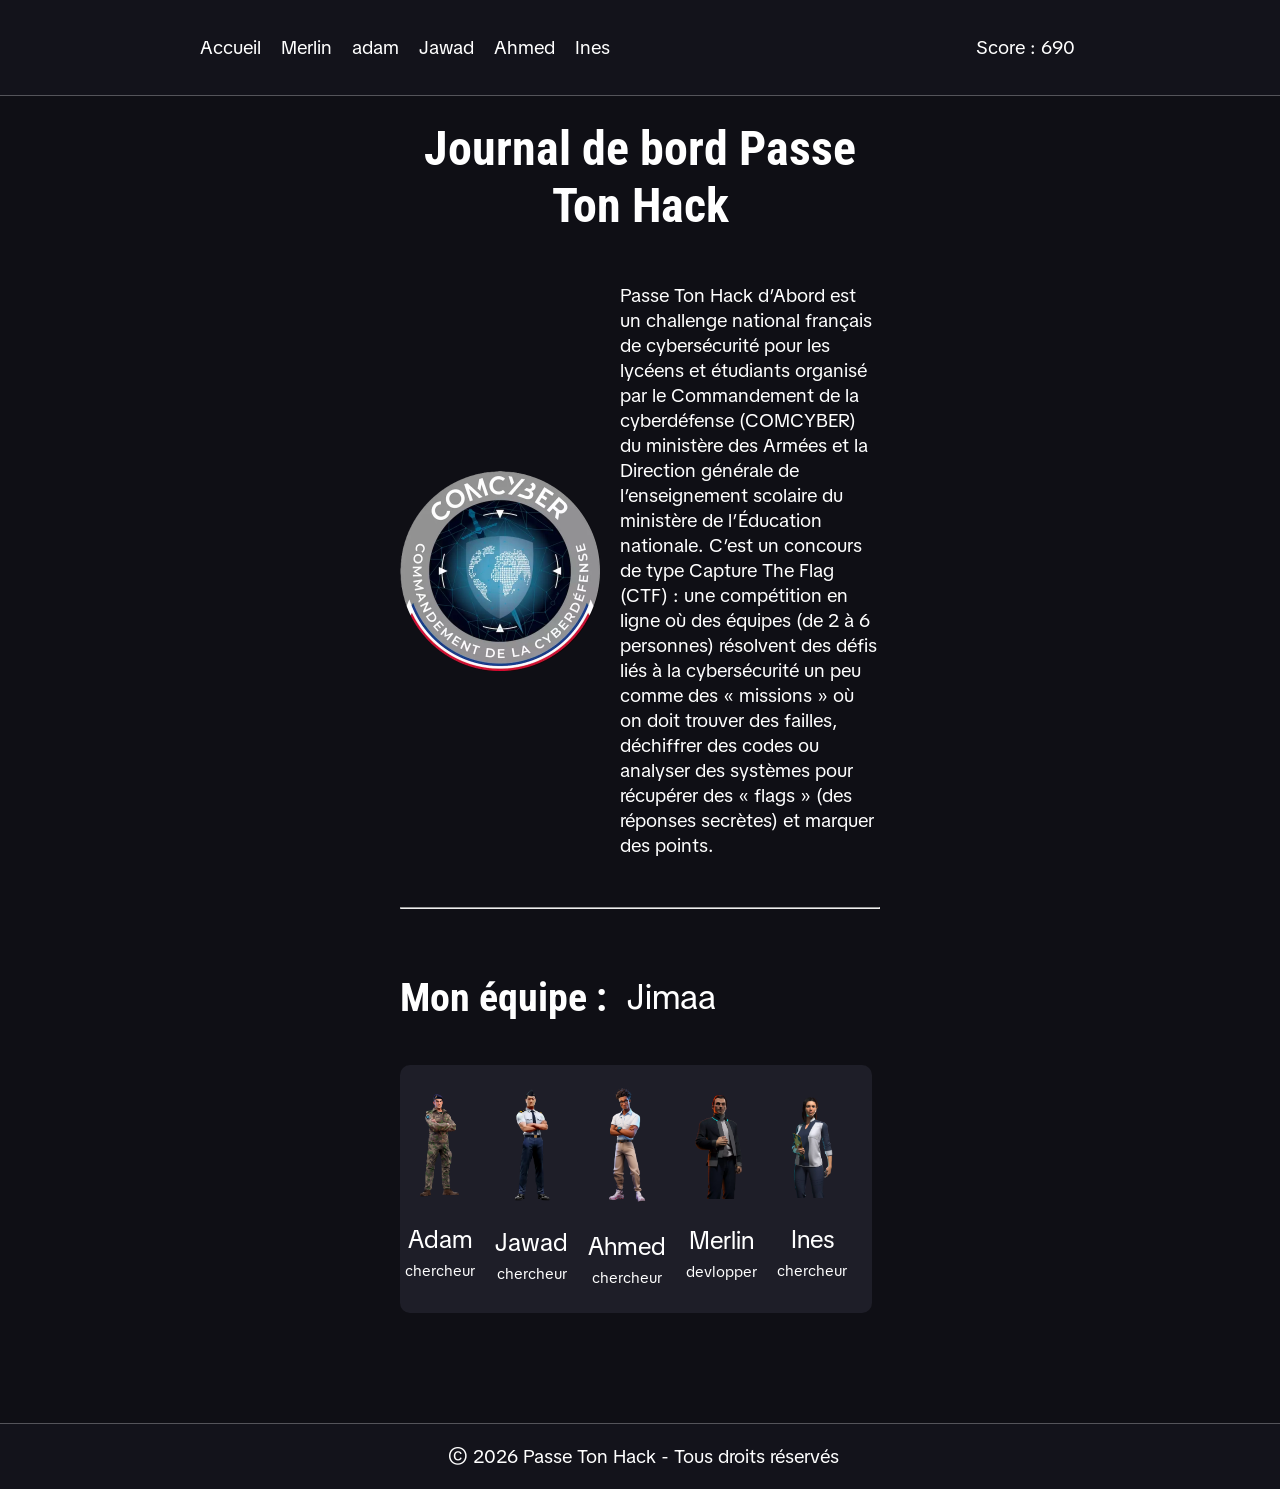
<file: index.html>
<html lang="fr">
<head>
    <meta charset="UTF-8">
    <meta name="viewport" content="width=device-width, initial-scale=1.0">
    <link rel="stylesheet" href="style.css">
    <title>Journal de bord final (Passe Ton Hack)</title>
</head>
<body>
    <header class="header">
        <section style="display: flex; align-items: center; gap: 20px;">
            <a href="index.html">Accueil</a>
            <a href="/page/merlin-gohier.html">Merlin</a>
            <a href="/page/adam-dira.html">adam</a>
            <a href="/page/jawad-atlassi.html">Jawad</a>
            <a href="/page/ahmed-kaddouri.html">Ahmed</a>
            <a href="/page/ines-ahmidou.html">Ines</a>
        </section>
        <section style="margin: 0 400px 0 0;">
            <p style="margin: 5px; ">Score : 690</p>
        </section>

    </header>
    <main>
        <h1>Journal de bord Passe Ton Hack</h1>
        <div class="content">
            <img src="./assets/image/logo_CDLC.png" alt="Logo de Passe Ton Hack" style="width: 200px; height: auto;">
             <p>Passe Ton Hack d’Abord est un challenge national français de cybersécurité pour les lycéens et étudiants organisé par le Commandement de la cyberdéfense (COMCYBER) du ministère des Armées et la Direction générale de l’enseignement scolaire du ministère de l’Éducation nationale.
            C’est un concours de type Capture The Flag (CTF) : une compétition en ligne où des équipes (de 2 à 6 personnes) résolvent des défis liés à la cybersécurité  un peu comme des « missions » où on doit trouver des failles, déchiffrer des codes ou analyser des systèmes pour récupérer des « flags » (des réponses secrètes) et marquer des points.</p>
        </div>
        <hr style="margin: 20px 0;">
       <div class="content" style="justify-content: flex-start; margin: 0;"><h3 style="font-size: 40px;">Mon équipe : </h3><p style="font-size: 35px;">Jimaa</p></div>
        <div class="membre">
            <a href="/page/adam-dira.html" class="avatar"><img id="image" src="./assets/image/Avatar3.png" alt="Adam"><p style="font-size: 25px; margin-bottom: 5px;">Adam </p><p style="font-size: 15px; margin: 0; margin-bottom: 5px;" >chercheur</p></a>
            <a href="/page/jawad-atlassi.html"  class="avatar"><img id="image" src="./assets/image/AvatarMAX.png" alt="Jawad"><p style="font-size: 25px;margin-bottom: 5px;">Jawad </p><p style="font-size: 15px; margin: 0; margin-bottom: 5px;">chercheur</p></a>
            <a href="/page/ahmed-kaddouri.html" class="avatar"><img id="image" src="./assets/image/Avatar4.png" alt="Ahmed"><p style="font-size: 25px;margin-bottom: 5px;">Ahmed</p><p style="font-size: 15px; margin: 0; margin-bottom: 5px;">chercheur</p></a>
            <a href="/page/merlin-gohier.html" class="avatar"><img id="image" src="./assets/image/avatar2_full.webp" alt="Merlin"><p style="font-size: 25px;margin-bottom: 5px;">Merlin</p><p style="font-size: 15px; margin: 0; margin-bottom: 5px;">devlopper</p></a>
            <a href="/page/ines-ahmidou.html" class="avatar"><img id="image" src="./assets/image/avatar1_femme.webp" alt="Ines"><p style="font-size: 25px;margin-bottom: 5px;">Ines</p><p style="font-size: 15px; margin: 0; margin-bottom: 5px;">chercheur</p></a>
        </div>
    </main>
    <footer>
        <p style="margin: 10px;">© 2026 Passe Ton Hack - Tous droits réservés</p>
    </footer>
</body>
</html>
</file>
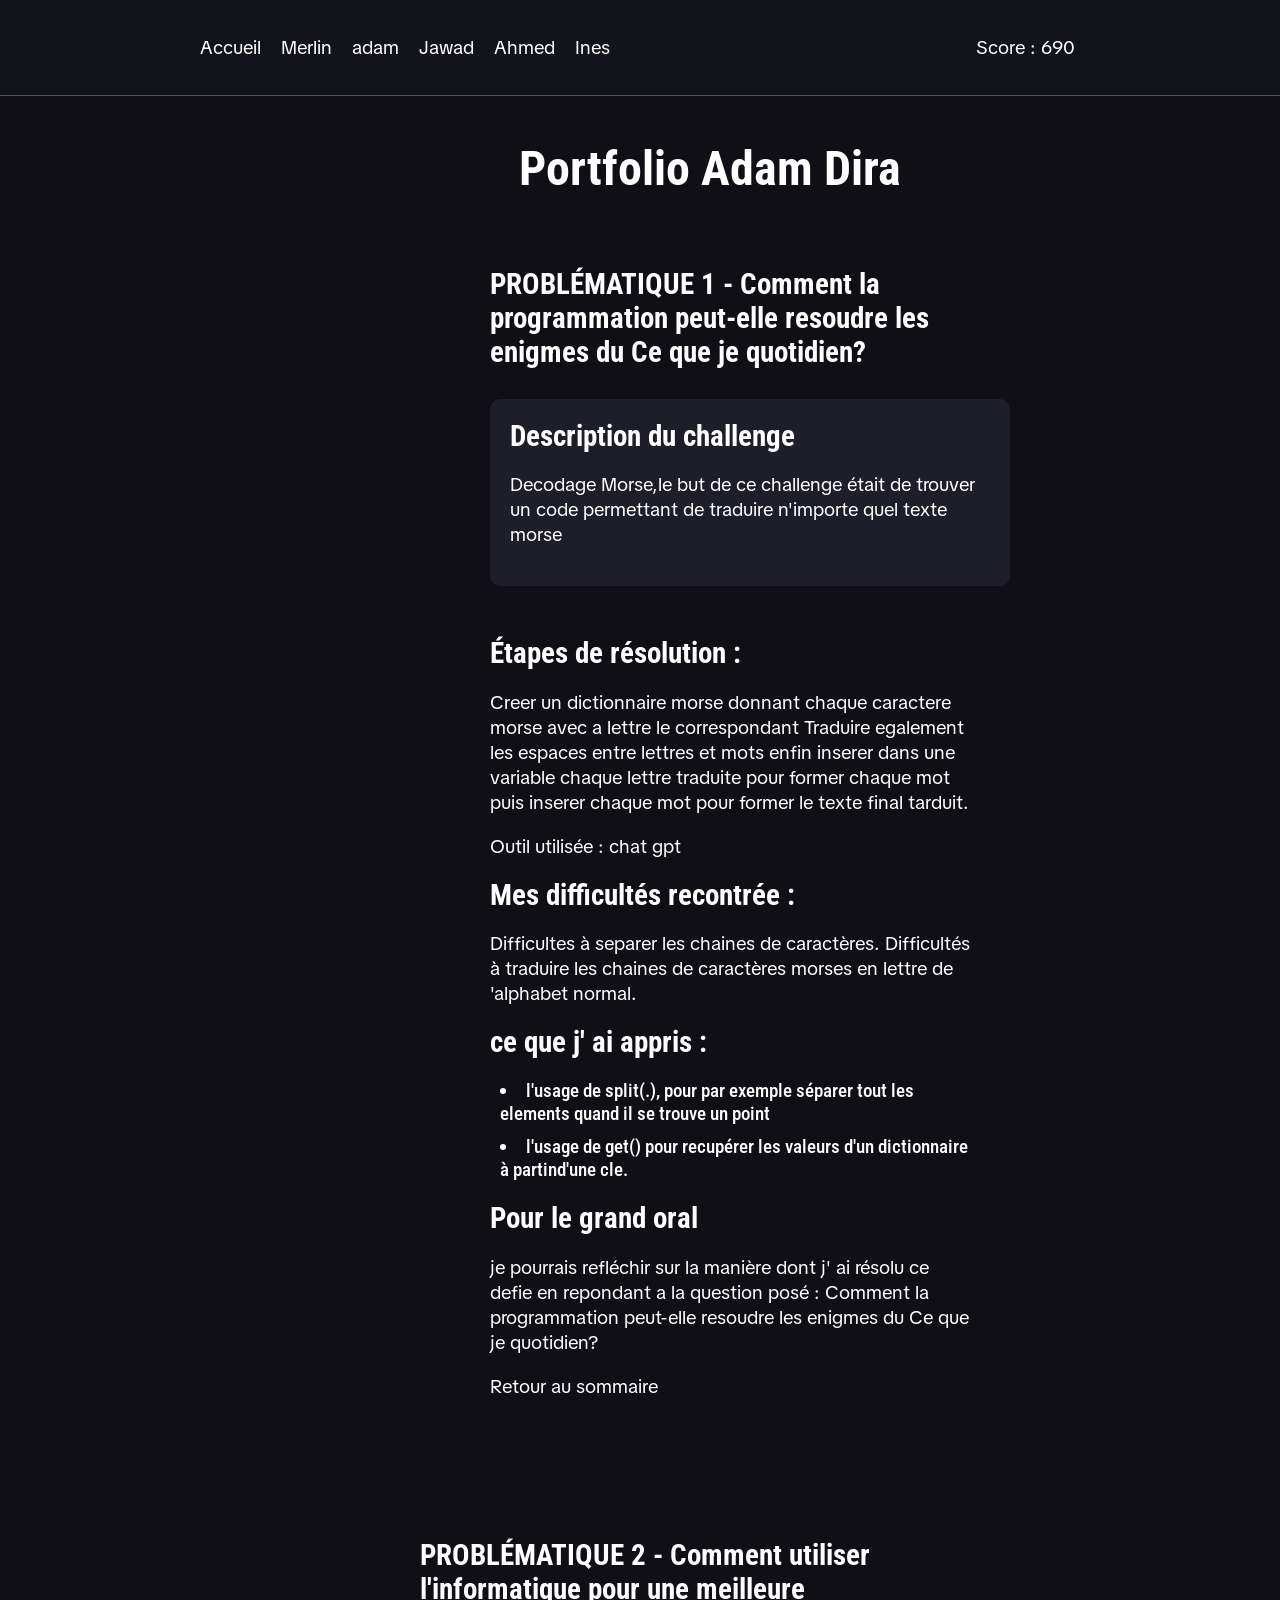
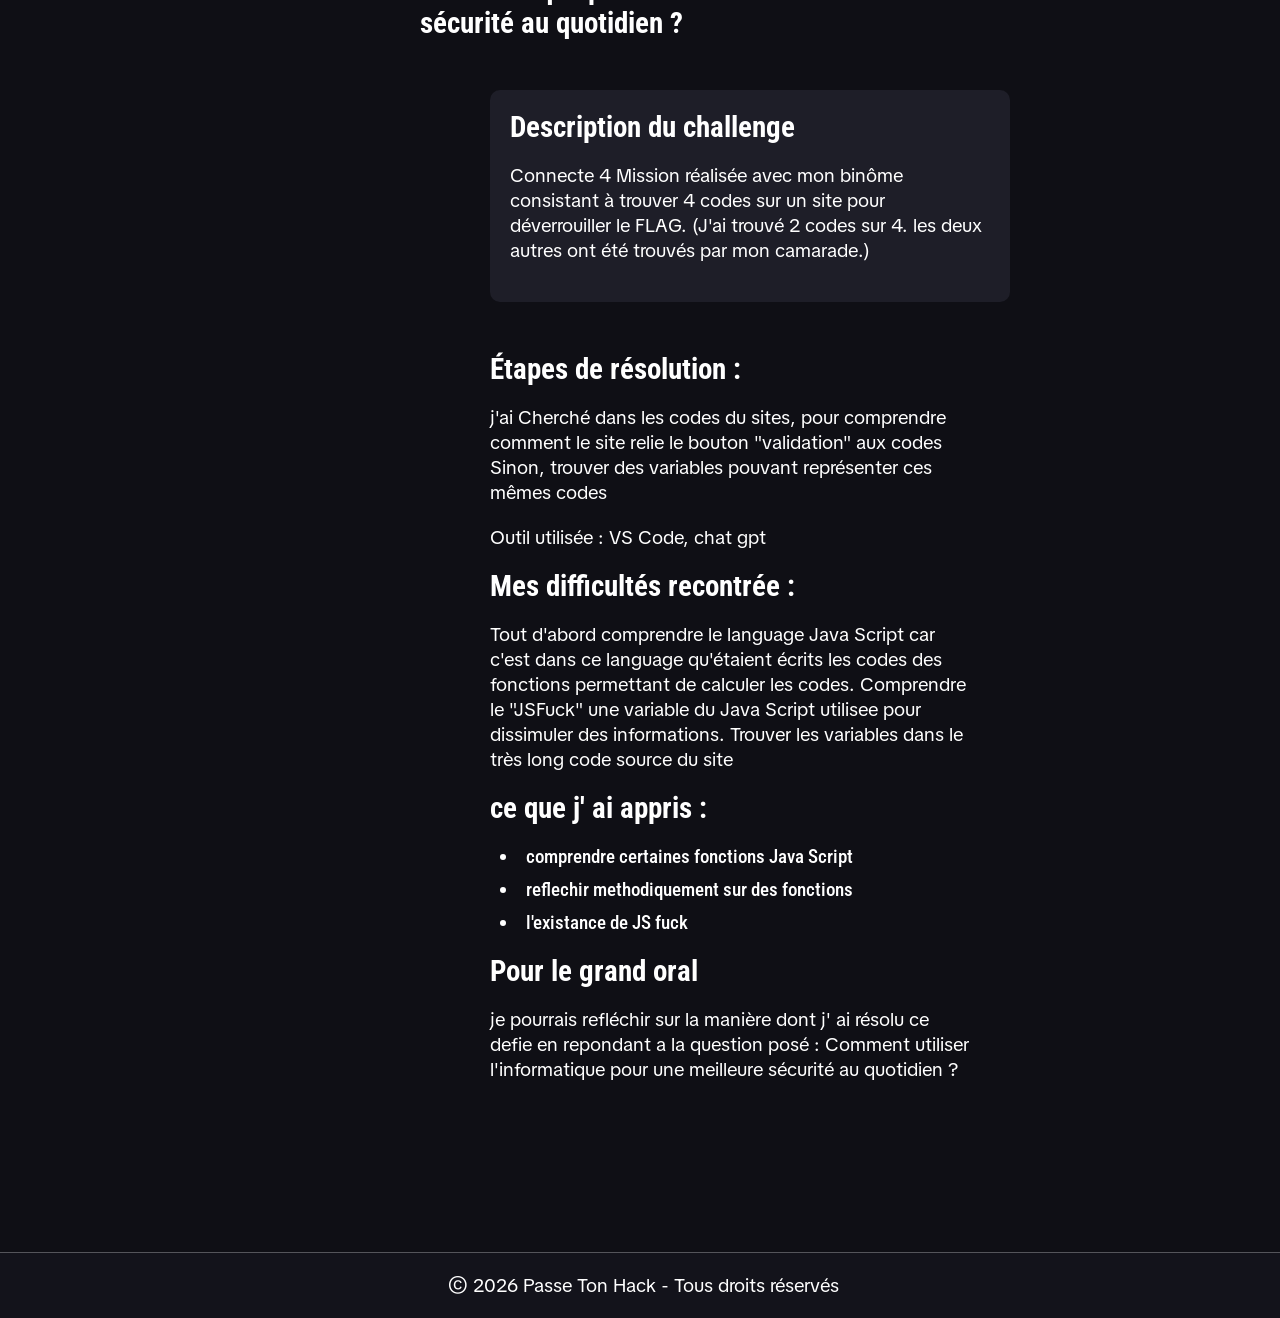
<file: page/adam-dira.html>
<html lang="fr">
<head>
    <meta charset="UTF-8">
    <meta name="viewport" content="width=device-width, initial-scale=1.0">
    <link rel="stylesheet" href="../style.css">
    <title>Journal de bord final (Passe Ton Hack)</title>
</head>
<body>
    <header class="header">
        <section style="display: flex; align-items: center; gap: 20px;">
            <a href="../index.html">Accueil</a>
            <a href="merlin-gohier.html">Merlin</a>
            <a href="adam-dira.html">adam</a>
            <a href="jawad-atlassi.html">Jawad</a>
            <a href="ahmed-kaddouri.html">Ahmed</a>
            <a href="ines-ahmidou.html">Ines</a>
        </section>
        <section style="margin: 0 400px 0 0;">
            <p style="margin: 5px; ">Score : 690</p>
        </section>
    </header>
    <main>
        <div class="challenge">
                <h1>Portfolio Adam Dira</h1>    
    
                <div class="pb">
                <h2 id="p2">PROBLÉMATIQUE 1 - Comment la programmation peut-elle resoudre les enigmes du Ce que je quotidien?</h2>   
                <div class="explication">
                <h3 id="p1-desc">Description du challenge </h3>
                    <p>Decodage Morse,le but de ce challenge était de trouver un code
                        permettant de traduire n'importe quel texte morse</p>
                </div>
                <div>
                    <h3 id="p1-etapes">Étapes de résolution :</h3>
                    
                    <div>
                        <p>Creer un dictionnaire morse donnant chaque caractere morse avec
                        a lettre le correspondant
                        Traduire egalement les espaces entre lettres et mots
                        enfin inserer dans une variable chaque lettre traduite pour former
                        chaque mot puis inserer chaque mot pour former le texte final
                        tarduit.</p>
                        <p>Outil utilisée : chat gpt</p>
                    </div>
                    <div>  
                        <h3>Mes difficultés recontrée :</h3>
                        <p>Difficultes à separer les chaines de caractères.
                        Difficultés à traduire les chaines de caractères morses en lettre de
                        'alphabet normal.</p>
                    </div>
                    <div>
                    <h3>ce que j' ai appris :</h3>
                    <nav style="display: flex; flex-direction: column; gap: 10px; margin-left: 10px; margin-top: 20px; margin-bottom: 20px;">
                    <li>l'usage de split(.), pour par exemple séparer tout les elements
                        quand il se trouve un point</li>
                    <li>l'usage de get() pour recupérer les valeurs d'un dictionnaire à partind'une cle.</li>

                    </nav>
                </div>
                    <div>
                        <h3>Pour le grand oral</h3>
                        <p>je pourrais refléchir sur la manière dont j' ai résolu ce defie en repondant a la question posé : Comment la programmation peut-elle resoudre les enigmes du Ce que je quotidien? </p>
                    </div>
                    <p><a href="#sommaire">Retour au sommaire</a></p>
                      
                </div>
                
                </div>
            </div>
            </div>
            <div class="pb">
            <h2 id="p2">PROBLÉMATIQUE 2 - Comment utiliser l'informatique pour une meilleure sécurité au quotidien ?</h2>
            <div class="challenge">
                <div class="explication">
                    <h3 id="p2-desc">Description du challenge</h3>
                    <p>Connecte 4 Mission réalisée avec mon binôme consistant à trouver
                    4 codes sur un site pour déverrouiller le FLAG. (J'ai trouvé 2 codes
                    sur 4. les deux autres ont été trouvés par mon camarade.)</p>
                </div>
                <div>
                    <h3 id="p2-etapes">Étapes de résolution :</h3>
                    <div>
                        <p>j'ai Cherché dans les codes du sites, pour comprendre comment le
                        site relie le bouton "validation" aux codes
                        Sinon, trouver des variables pouvant représenter ces mêmes
                        codes</p>

                        <p>Outil utilisée : VS Code, chat gpt</p>
                    </div>

                    <div>  
                        <h3>Mes difficultés recontrée :</h3>
                        <p>Tout d'abord comprendre le language Java Script car c'est dans ce
                        language qu'étaient écrits les codes des fonctions permettant de
                        calculer les codes.
                        Comprendre le "JSFuck" une variable du Java Script utilisee pour
                        dissimuler des informations.
                        Trouver les variables dans le très long code source du site</p>
                    </div>
                    <div>
                    <h3>ce que j' ai appris :</h3>
                    <nav style="display: flex; flex-direction: column; gap: 10px; margin-left: 10px; margin-top: 20px; margin-bottom: 20px;">
                    <li>comprendre certaines fonctions Java Script</li>
                    <li>reflechir methodiquement sur des fonctions</li>
                    <li>l'existance de JS fuck</li>
                    </nav>
                </div>
                    <div>
                        <h3>Pour le grand oral</h3>
                        <p>je pourrais refléchir sur la manière dont j' ai résolu ce defie en repondant a la question posé : Comment utiliser l'informatique pour une meilleure sécurité au quotidien ?</p>
                    </div>
                    
                      
                </div>
                
                </div>
            </div>
            
            </div>

        </div>
    </main>
    <footer>
        <p style="margin: 10px;">© 2026 Passe Ton Hack - Tous droits réservés</p>
    </footer>
</body>
</html>
</file>
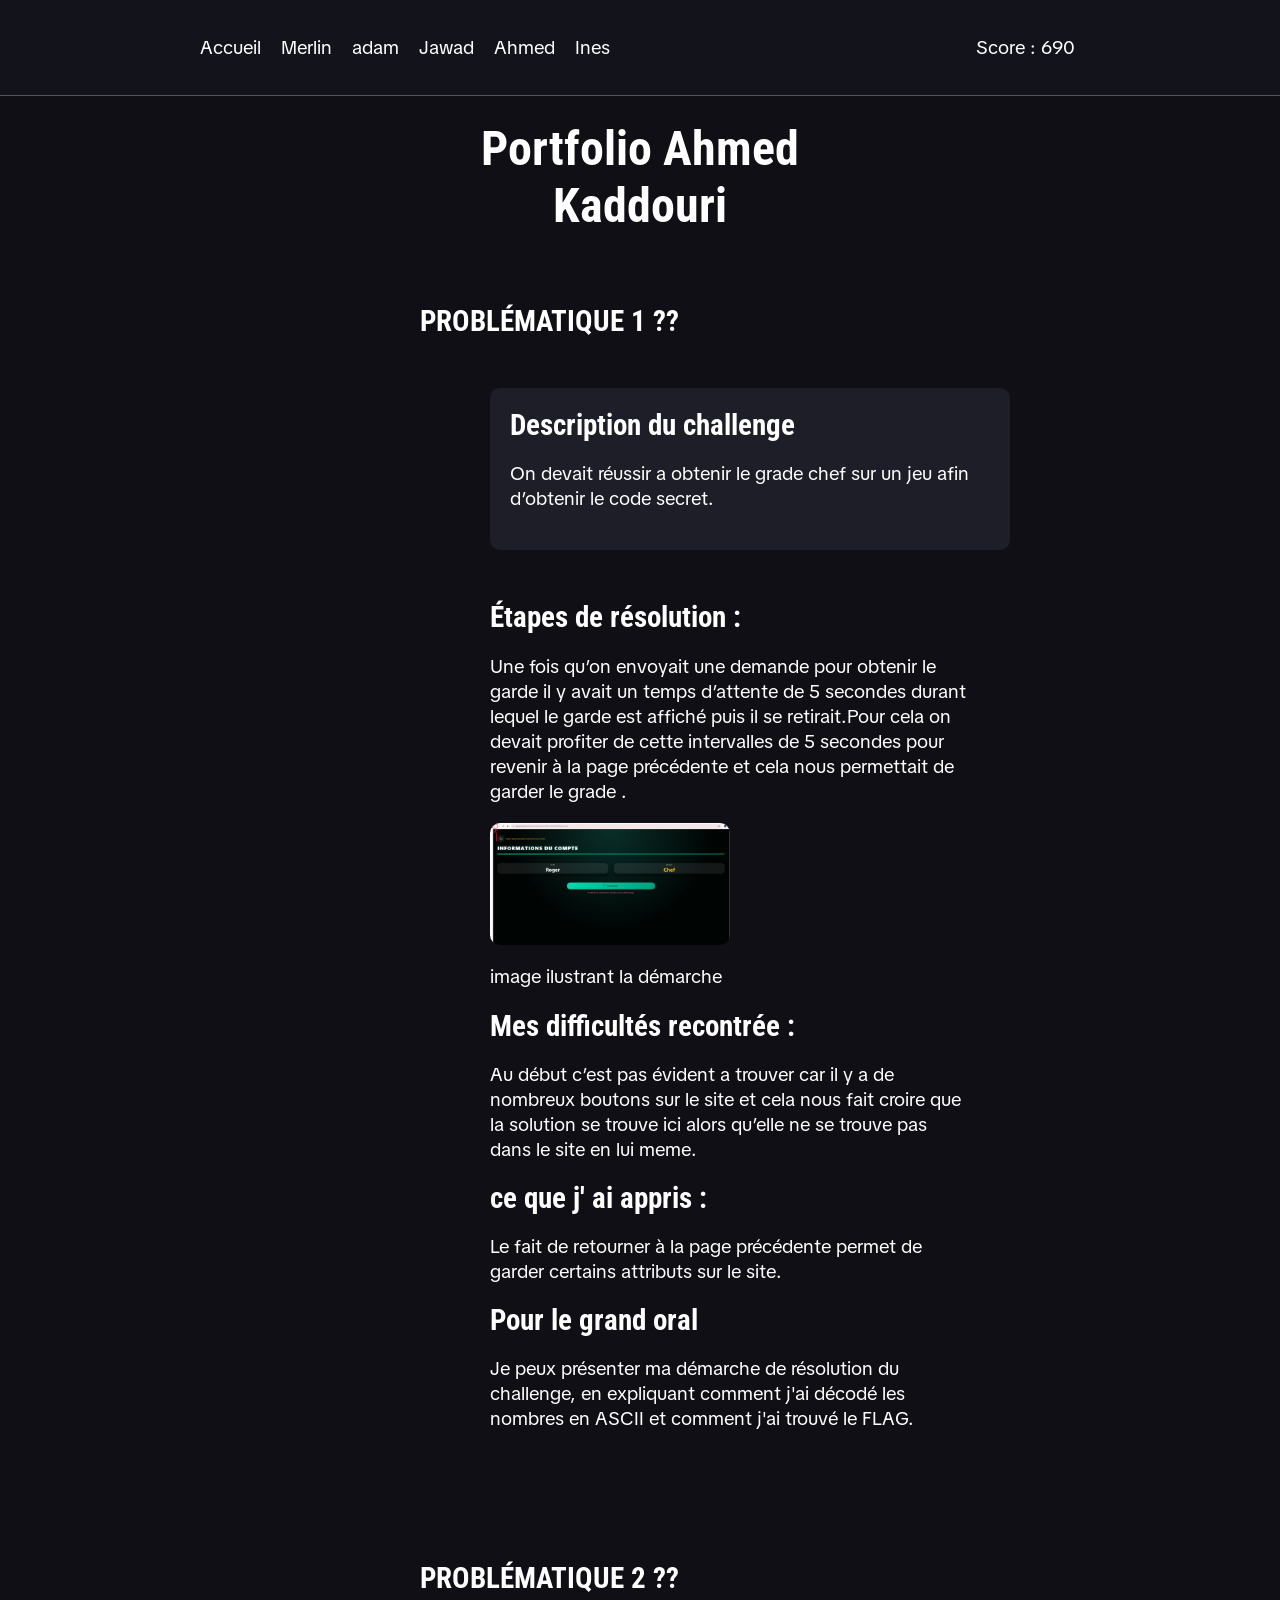
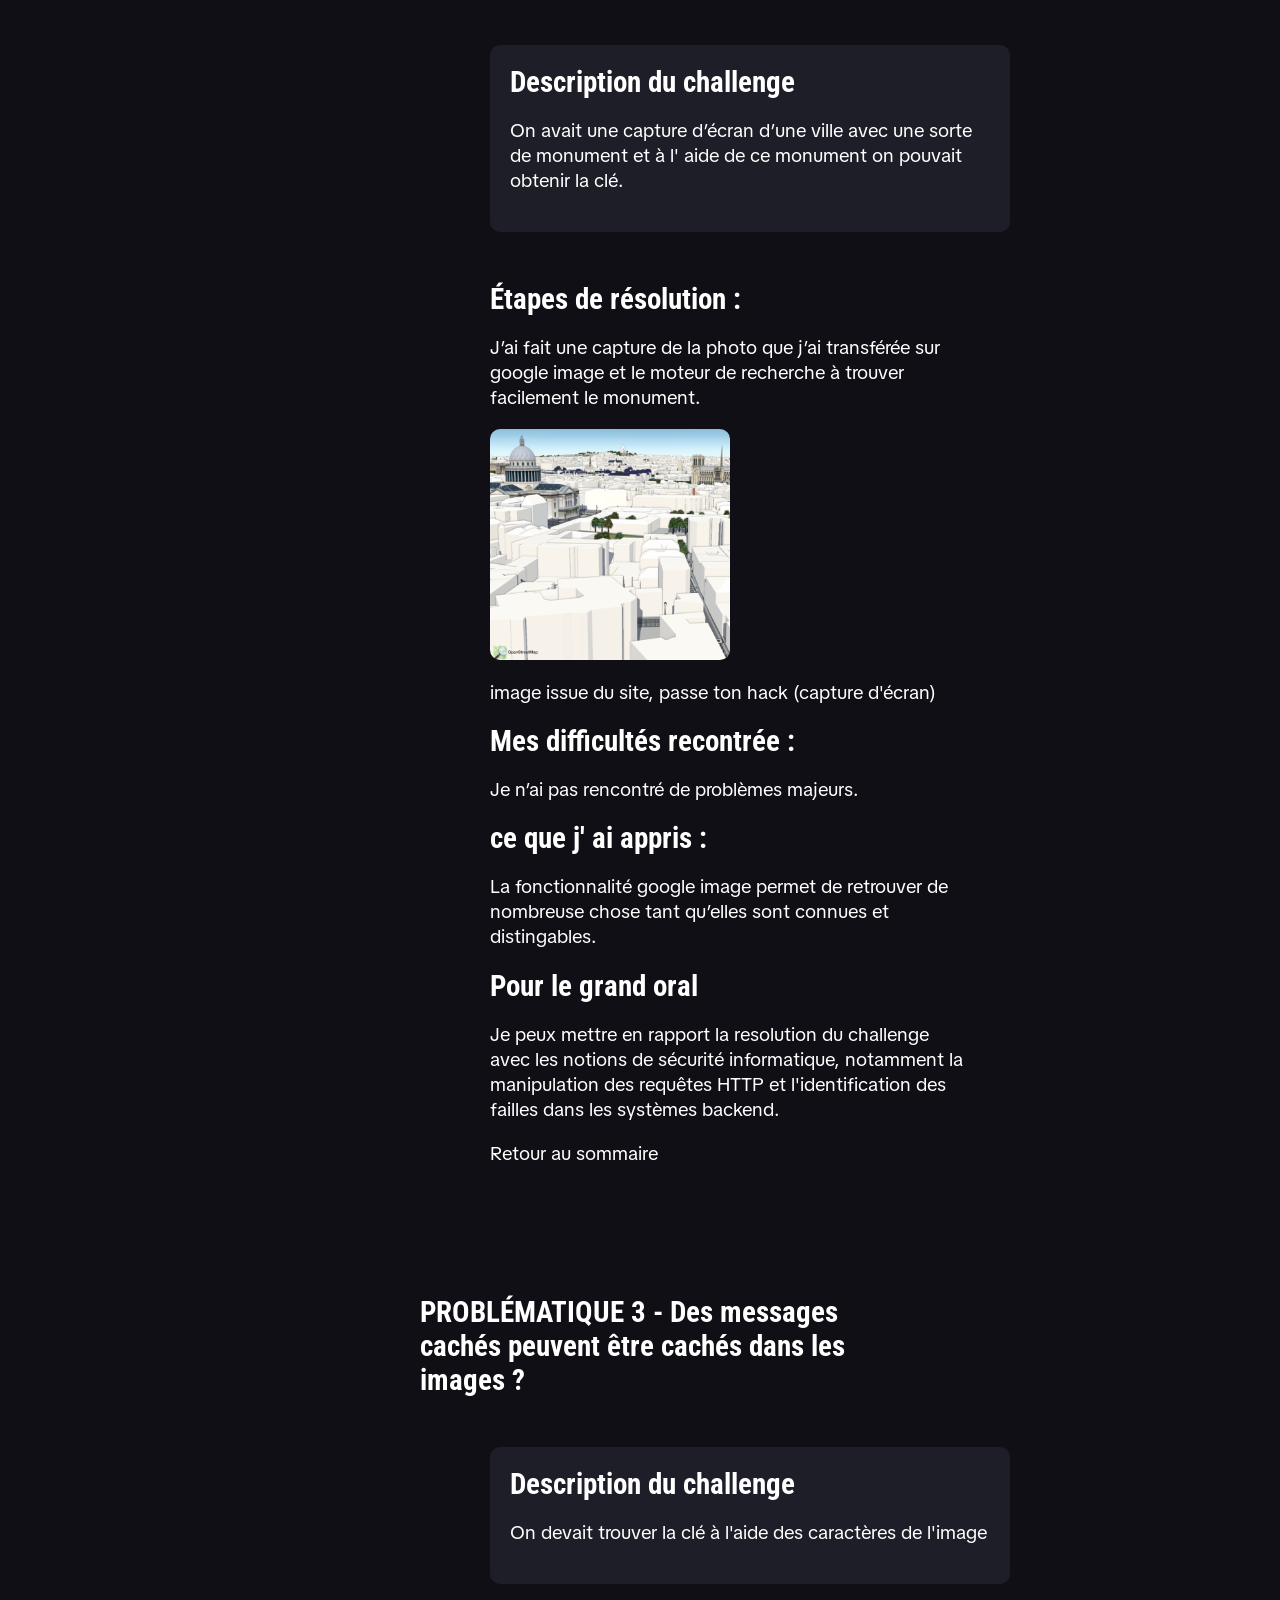
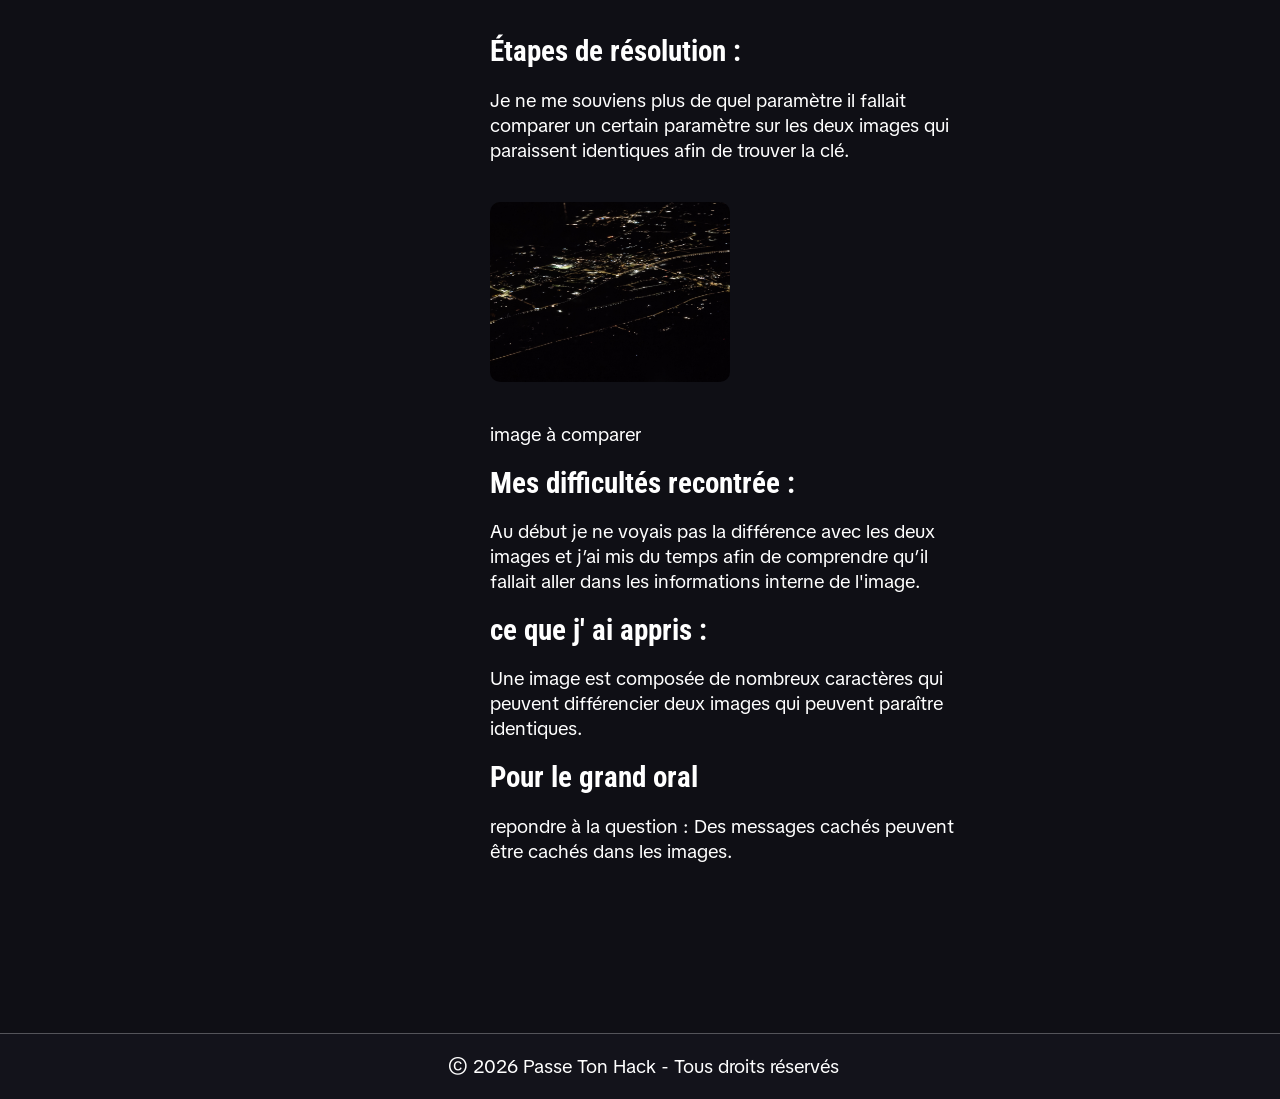
<file: page/ahmed-kaddouri.html>
<html lang="fr">
<head>
    <meta charset="UTF-8">
    <meta name="viewport" content="width=device-width, initial-scale=1.0">
    <link rel="stylesheet" href="../style.css">
    <title>Journal de bord final (Passe Ton Hack)</title>
</head>
<body>
    <header class="header">
        <section style="display: flex; align-items: center; gap: 20px;">
            <a href="../index.html">Accueil</a>
            <a href="merlin-gohier.html">Merlin</a>
            <a href="adam-dira.html">adam</a>
            <a href="jawad-atlassi.html">Jawad</a>
            <a href="ahmed-kaddouri.html">Ahmed</a>
            <a href="ines-ahmidou.html">Ines</a>
        </section>
        <section style="margin: 0 400px 0 0;">
            <p style="margin: 5px; ">Score : 690</p>
        </section>
    </header>
    <main>
        <div>
            <h1>Portfolio Ahmed Kaddouri</h1>
            <div class="pb">
            <h2 id="p1">PROBLÉMATIQUE 1 ??</h2>
            <div class="challenge">
                <div class="explication">
                    <h3 id="p1-desc">Description du challenge </h3>
                    <p>On devait réussir a obtenir le grade chef sur un jeu afin d’obtenir le code secret.</p>
                </div>
                <div>
                    <h3 id="p1-etapes">Étapes de résolution :</h3>
                    
                    <div>
                        <p>Une fois qu’on envoyait une demande pour obtenir le garde il y avait un temps d’attente de 5 secondes durant lequel le garde est affiché puis il se retirait.Pour cela on devait profiter de cette intervalles de 5 secondes pour revenir à la page précédente et cela nous permettait de garder le grade .</p>
                        <img class="img" style="width: 50%;" src="../assets/eleves/ahmed-kaddouri/p1_01.png" alt="instruction">
                        <p>image ilustrant la démarche</p>
                    </div>
                    <div>  
                        <h3>Mes difficultés recontrée :</h3>
                        <p>Au début c’est pas évident a trouver car il y a de nombreux boutons sur le site et cela nous fait croire que la solution se trouve ici alors qu’elle ne se trouve pas dans le site en lui meme.</p>
                    </div>
                    <div>
                    <h3>ce que j' ai appris :</h3>
                    <p>Le fait de retourner à la page précédente permet de garder certains attributs sur le site.</p>
                </div>
                    <div>
                        <h3>Pour le grand oral</h3>
                        <p>Je peux présenter ma démarche de résolution du challenge, en expliquant comment j'ai décodé les nombres en ASCII et comment j'ai trouvé le FLAG.</p>
                    </div>
                </div>
                
                </div>
            </div>
            <div class="pb">
            <h2 id="p2">PROBLÉMATIQUE 2 ??</h2>
            <div class="challenge">
                <div class="explication">
                    <h3 id="p2-desc">Description du challenge</h3>
                    <p>On avait une capture d’écran d’une ville avec une sorte de monument et à l' aide de ce monument on pouvait obtenir la clé.</p>
                </div>
                <div>
                    <h3 id="p2-etapes">Étapes de résolution :</h3>
                    <div>
                        <p>J’ai fait une capture de la photo que j’ai transférée sur google image et le moteur de recherche à trouver facilement le monument.</p>
                        <img class="img" style="width: 50%;" src="../assets/eleves/ahmed-kaddouri/p2_01.png" alt="capture d'écran">
                        <p>image issue du site, passe ton hack (capture d'écran)</p>
                    </div>
                    <div>  
                        <h3>Mes difficultés recontrée :</h3>
                        <p>Je n’ai pas rencontré de problèmes majeurs.</p>
                    </div>
                    <div>
                    <h3>ce que j' ai appris :</h3>
                    <p>La fonctionnalité google image permet de retrouver de nombreuse chose tant qu’elles sont connues et distingables.</p>
                </div>
                    <div>
                        <h3>Pour le grand oral</h3>
                        <p>Je peux mettre en rapport la resolution du challenge avec les notions de sécurité informatique, notamment la manipulation des requêtes HTTP et l'identification des failles dans les systèmes backend.</p>
                    </div>
                    <p><a href="#sommaire">Retour au sommaire</a></p>
                      
                </div>
                
                </div>
            </div>
            <div class="pb">
            <h2 id="p3">PROBLÉMATIQUE 3 - Des messages cachés peuvent être cachés dans les images ?</h2>
            <div class="challenge">
                <div class="explication">
                    <h3 id="p3-desc">Description du challenge </h3>
                    <p>On devait trouver la clé à l'aide des caractères de l'image</p>
                </div>
                <div>
                    <h3 id="p3-etapes">Étapes de résolution :</h3>
                    
                    <div style="display: flex;
                    flex-direction: column;
                    gap: 20px;">
                        <p>Je ne me souviens plus de quel paramètre il fallait comparer un certain paramètre sur les deux images qui paraissent identiques afin de trouver la clé.</p>
                        <img class="img" style="width: 50%;" src="../assets/eleves/ahmed-kaddouri/p3_01.png" alt="instruction">
                        <p>image à comparer</p>
                    </div>
                    <div>
                        <h3>Mes difficultés recontrée :</h3>
                        <p>Au début je ne voyais pas la différence avec les deux images et j’ai mis du temps afin de comprendre qu’il fallait aller dans les informations interne de l'image.</p>
                    </div>
                    
                    <div>
                    <h3>ce que j' ai appris :</h3>
                    <p>Une image est composée de nombreux caractères qui peuvent différencier deux images qui peuvent paraître identiques.</p>
                </div>
                    <div>
                        <h3>Pour le grand oral</h3>
                        <p>repondre à la question : Des messages cachés peuvent être cachés dans les images.</p>
                    </div>
                      
                </div>
                
                </div>
            </div>

        </div>
    </main>
    <footer>
        <p style="margin: 10px;">© 2026 Passe Ton Hack - Tous droits réservés</p>
    </footer>
</body>
</html>
</file>
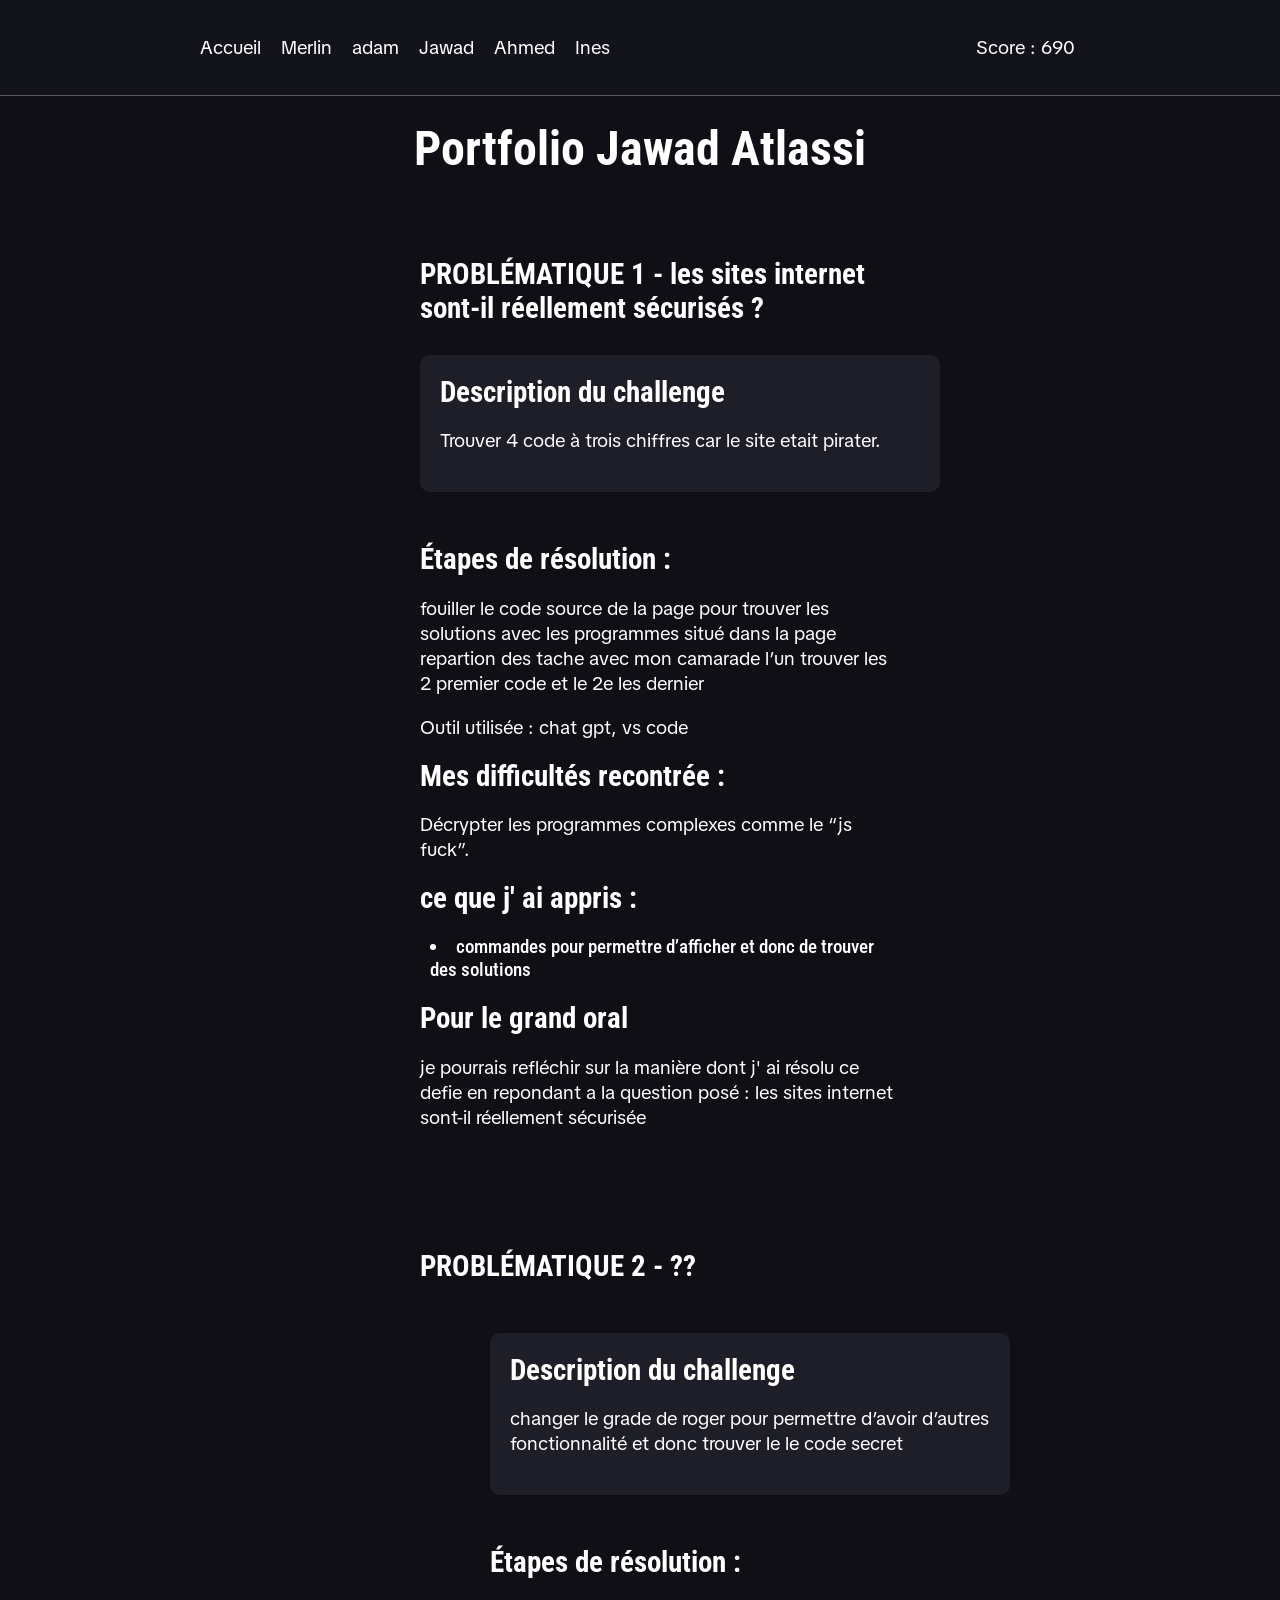
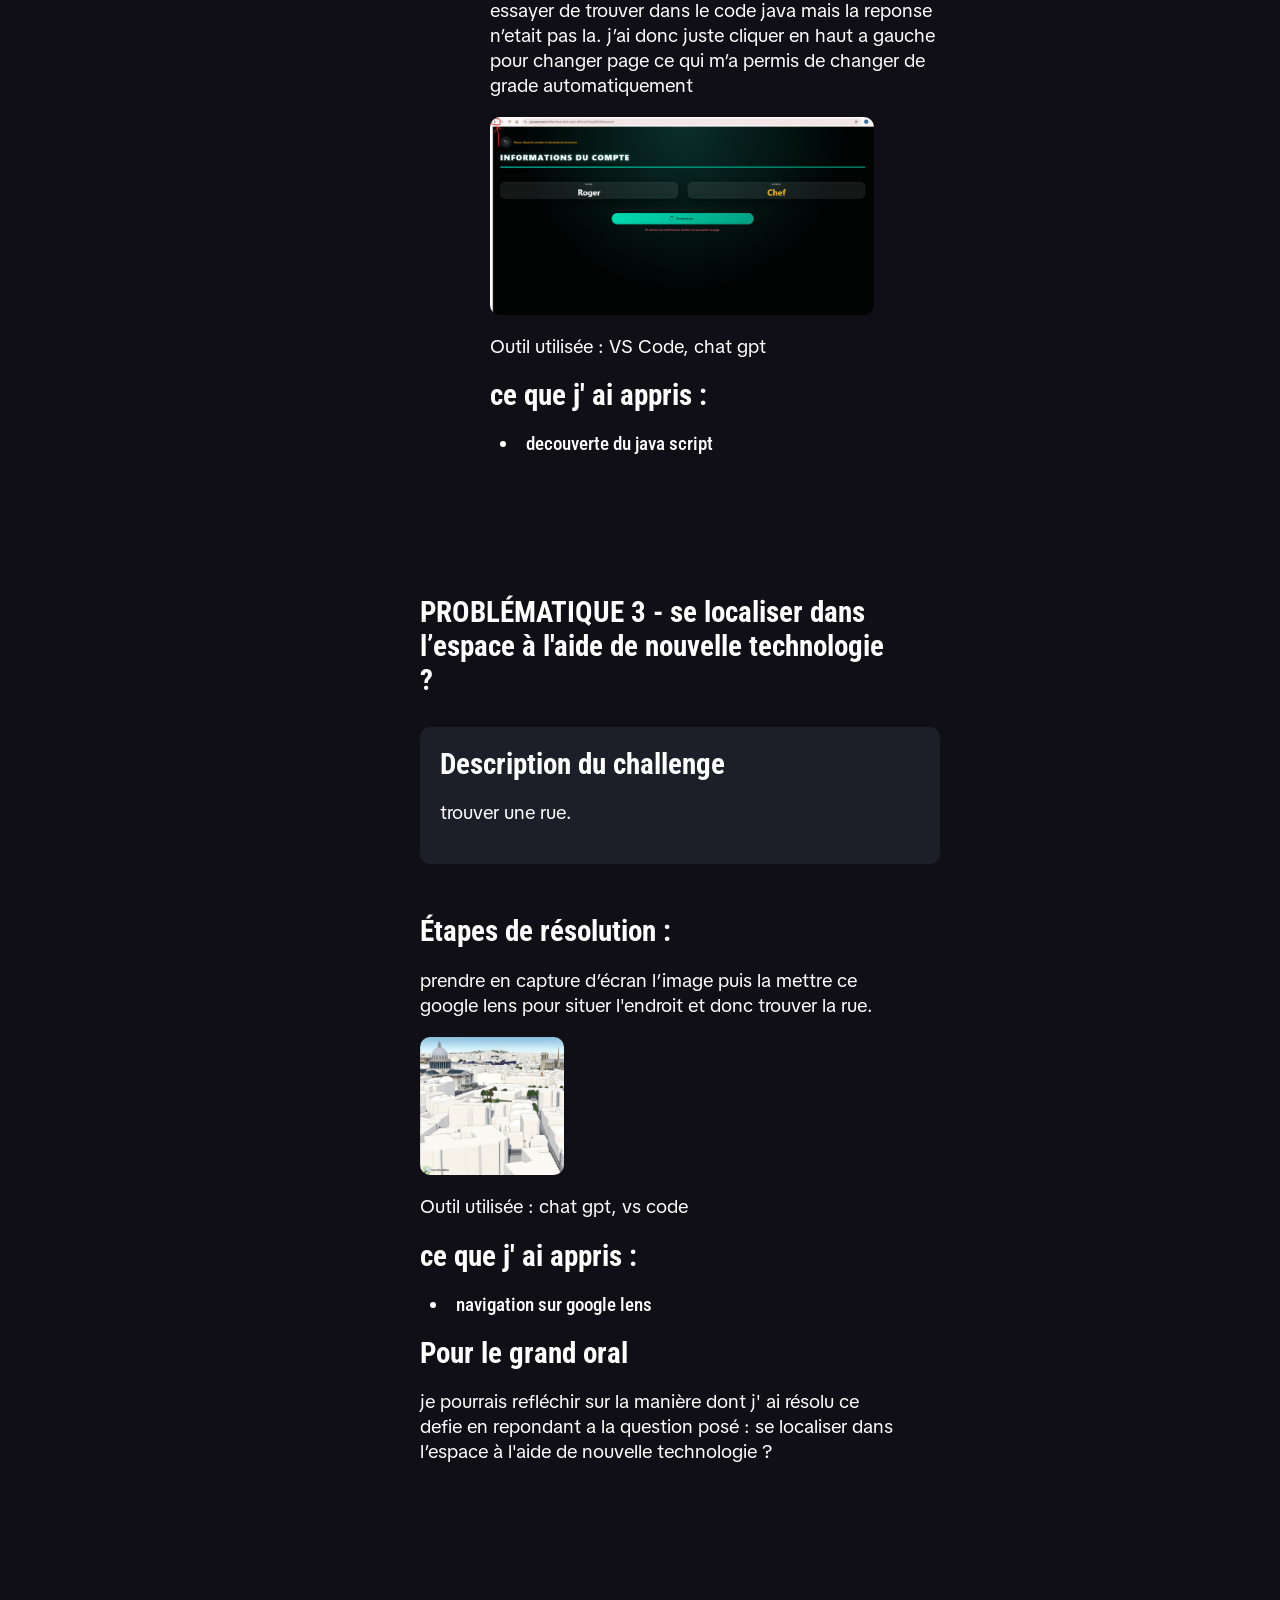
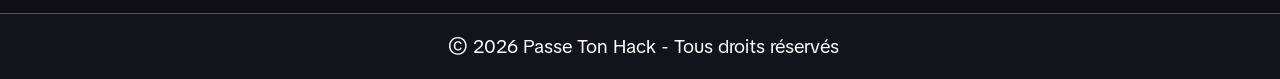
<file: page/jawad-atlassi.html>
<html lang="fr">
<head>
    <meta charset="UTF-8">
    <meta name="viewport" content="width=device-width, initial-scale=1.0">
    <link rel="stylesheet" href="../style.css">
    <title>Journal de bord final (Passe Ton Hack)</title>
</head>
<body>
    <header class="header">
        <section style="display: flex; align-items: center; gap: 20px;">
            <a href="../index.html">Accueil</a>
            <a href="merlin-gohier.html">Merlin</a>
            <a href="adam-dira.html">adam</a>
            <a href="jawad-atlassi.html">Jawad</a>
            <a href="ahmed-kaddouri.html">Ahmed</a>
            <a href="ines-ahmidou.html">Ines</a>
        </section>
        <section style="margin: 0 400px 0 0;">
            <p style="margin: 5px; ">Score : 690</p>
        </section>
    </header>
    <main>
        <h1>Portfolio Jawad Atlassi</h1>

        <div class="pb">
            <h2 id="p2">PROBLÉMATIQUE 1 - les sites internet sont-il réellement sécurisés ?</h2>
            <div class="explication">
                <h3 id="p1-desc">Description du challenge</h3>
                <p>Trouver 4 code à trois chiffres car le site etait pirater.</p>
            </div>
                <div>
                    <h3 id="p1-etapes">Étapes de résolution :</h3>
                    
                    <div>
                        <p>fouiller le code source de la page pour trouver les solutions avec les programmes situé dans la page repartion des tache avec mon camarade l’un trouver les 2 premier code et le 2e les dernier</p>
                        <p>Outil utilisée : chat gpt, vs code</p>
                    </div>
                    <div>  
                        <h3>Mes difficultés recontrée :</h3>
                        <p>Décrypter les programmes complexes comme le “js fuck”.</p>
                    </div>
                    <div>
                    <h3>ce que j' ai appris :</h3>
                    <nav style="display: flex; flex-direction: column; gap: 10px; margin-left: 10px; margin-top: 20px; margin-bottom: 20px;">
                    <li> commandes pour permettre d’afficher et donc de trouver des solutions
                    </li>
                    </nav>
                </div>
                    <div>
                        <h3>Pour le grand oral</h3>
                        <p>je pourrais refléchir sur la manière dont j' ai résolu ce defie en repondant a la question posé : les sites internet sont-il réellement sécurisée </p>
                    </div>
                </div>
                
                </div>
            </div>
            </div>
            <div class="pb">
            <h2 id="p2">PROBLÉMATIQUE 2 - ??</h2>
            <div class="challenge">
                <div class="explication">
                    <h3 id="p2-desc">Description du challenge</h3>
                    <p>changer le grade de roger pour permettre d’avoir d’autres fonctionnalité et donc trouver le le code secret</p>
                </div>
                <div>
                    <h3 id="p2-etapes">Étapes de résolution :</h3>
                    <div>
                        <p>essayer de trouver dans le code java mais la reponse n’etait pas la.
                        j’ai donc juste cliquer en haut a gauche pour changer page ce qui m’a permis de changer de grade automatiquement
                        </p>
                        <img  class="img" style="width: 80%;" src="../assets/eleves/jawad-atlassi/p1_01.JPG" alt="changer de grade">

                        <p>Outil utilisée : VS Code, chat gpt</p>
                    </div>

                    
                    <div>
                    <h3>ce que j' ai appris :</h3>
                    <nav style="display: flex; flex-direction: column; gap: 10px; margin-left: 10px; margin-top: 20px; margin-bottom: 20px;">
                    <li>decouverte du java script</li>
                    </nav>
                </div>
                    
                    
                      
                </div>
                
                </div>
            </div>
            
            <div class="pb">
                <h2 id="p2">PROBLÉMATIQUE 3 - se localiser dans l’espace à l'aide de nouvelle technologie ?</h2>   
                <div class="explication">
                <h3 id="p2-desc">Description du challenge </h3>
                    <p>trouver une rue.</p>
                </div>
                <div>
                    <h3 id="p2-etapes">Étapes de résolution :</h3>
                    
                    <div>
                        <p>prendre en capture d’écran l’image puis la mettre ce google lens pour situer l'endroit et donc trouver la rue.</p>
                        <img class="img" style="width: 30%;" src="../assets/eleves/jawad-atlassi/p3_01.JPG" alt="situation de la rue">
                        <p>Outil utilisée : chat gpt, vs code</p>
                    </div>
                    <div>
                    <h3>ce que j' ai appris :</h3>
                    <nav style="display: flex; flex-direction: column; gap: 10px; margin-left: 10px; margin-top: 20px; margin-bottom: 20px;">
                    <li> navigation sur google lens
                    </li>
                    </nav>
                </div>
                    <div>
                        <h3>Pour le grand oral</h3>
                        <p>je pourrais refléchir sur la manière dont j' ai résolu ce defie en repondant a la question posé : se localiser dans l’espace à l'aide de nouvelle technologie ?</p>
                    </div>
                </div>
                
                </div>

        </div>
        
    </main>
    <footer>
        <p style="margin: 10px;">© 2026 Passe Ton Hack - Tous droits réservés</p>
    </footer>
</body>
</html>
</file>
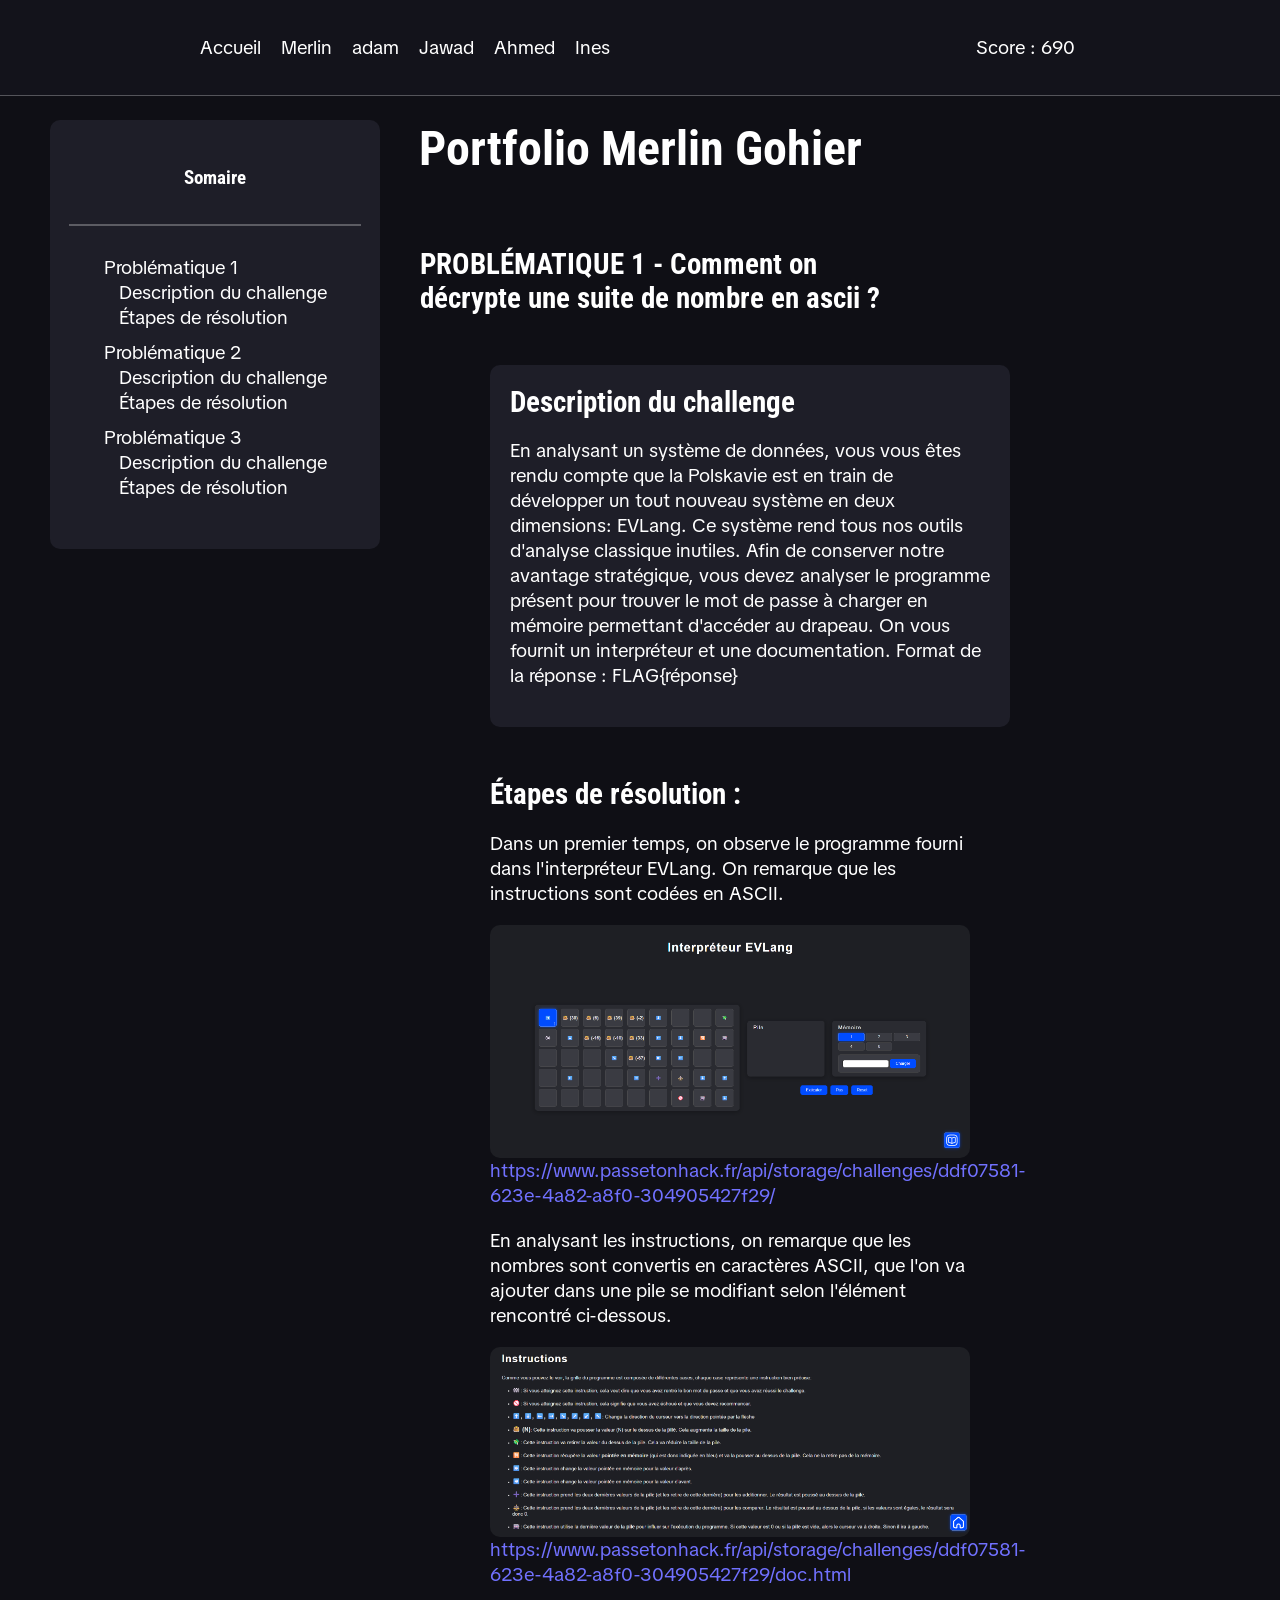
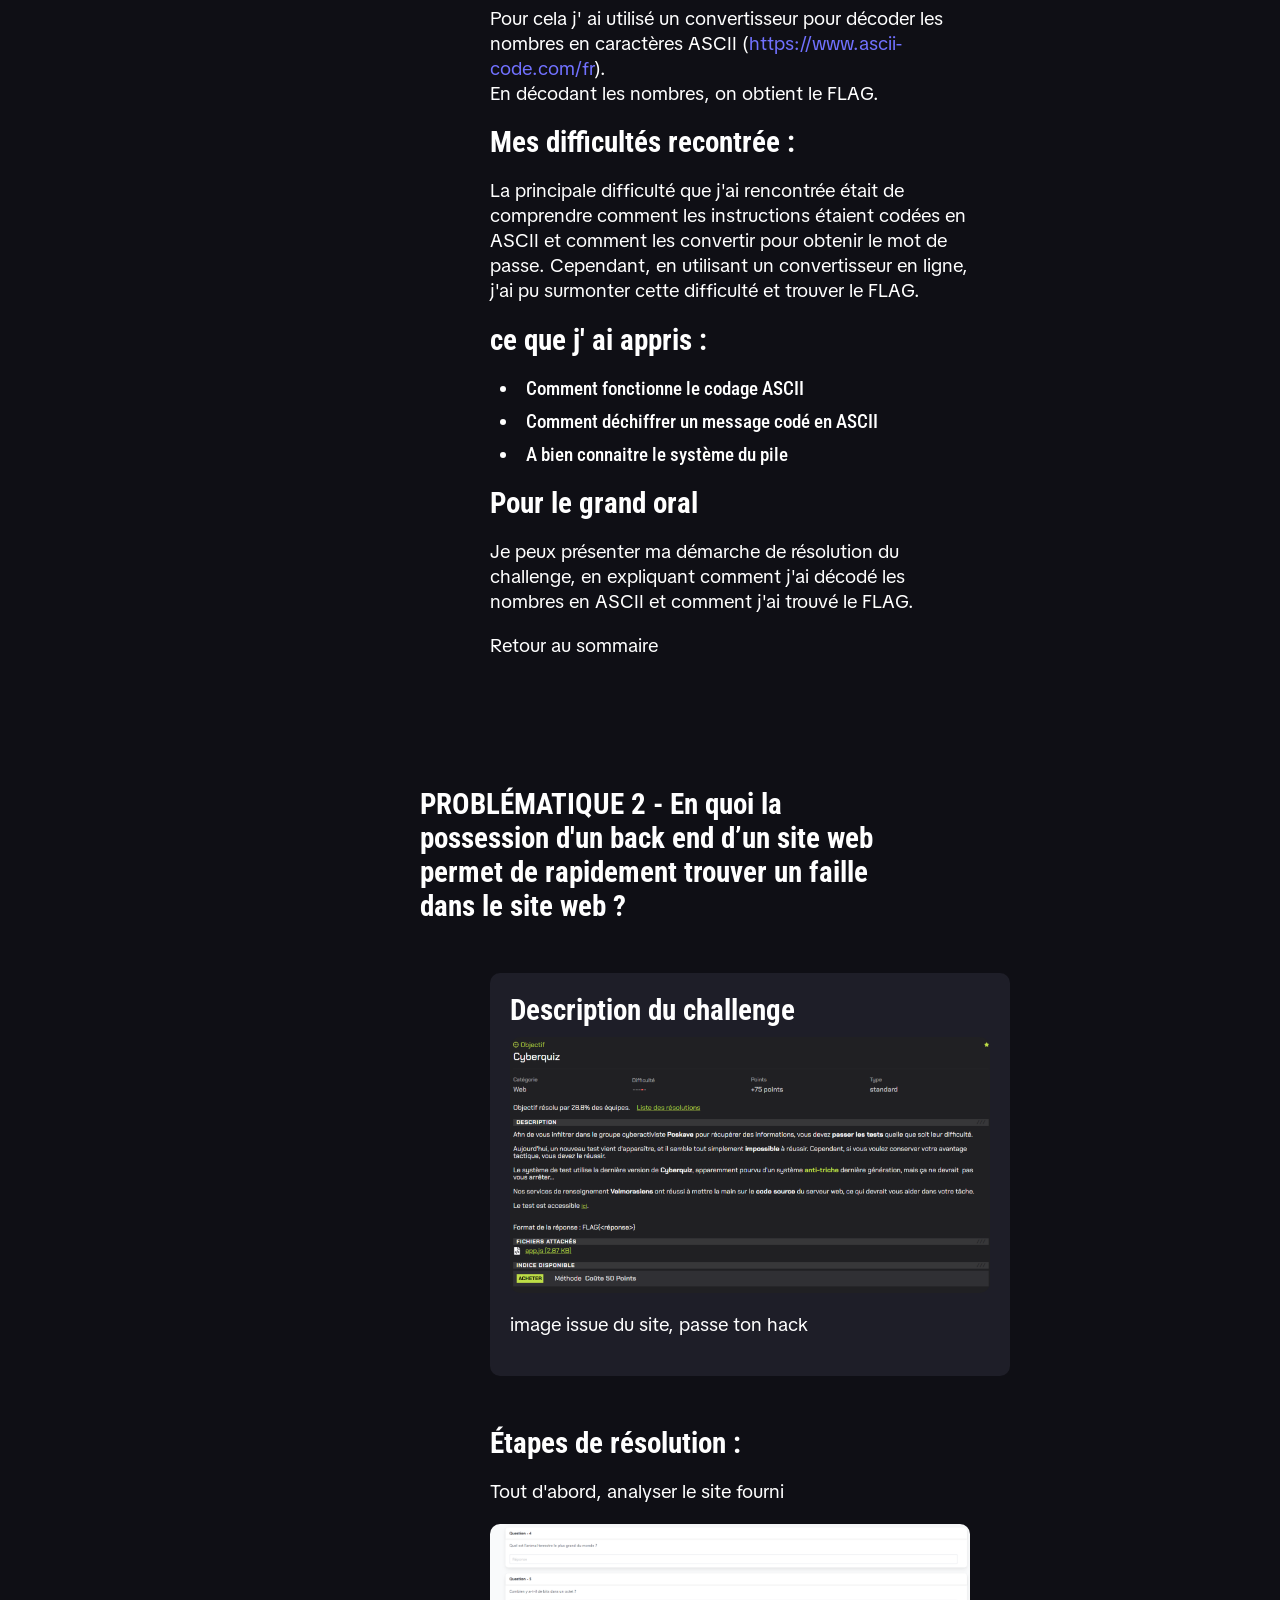
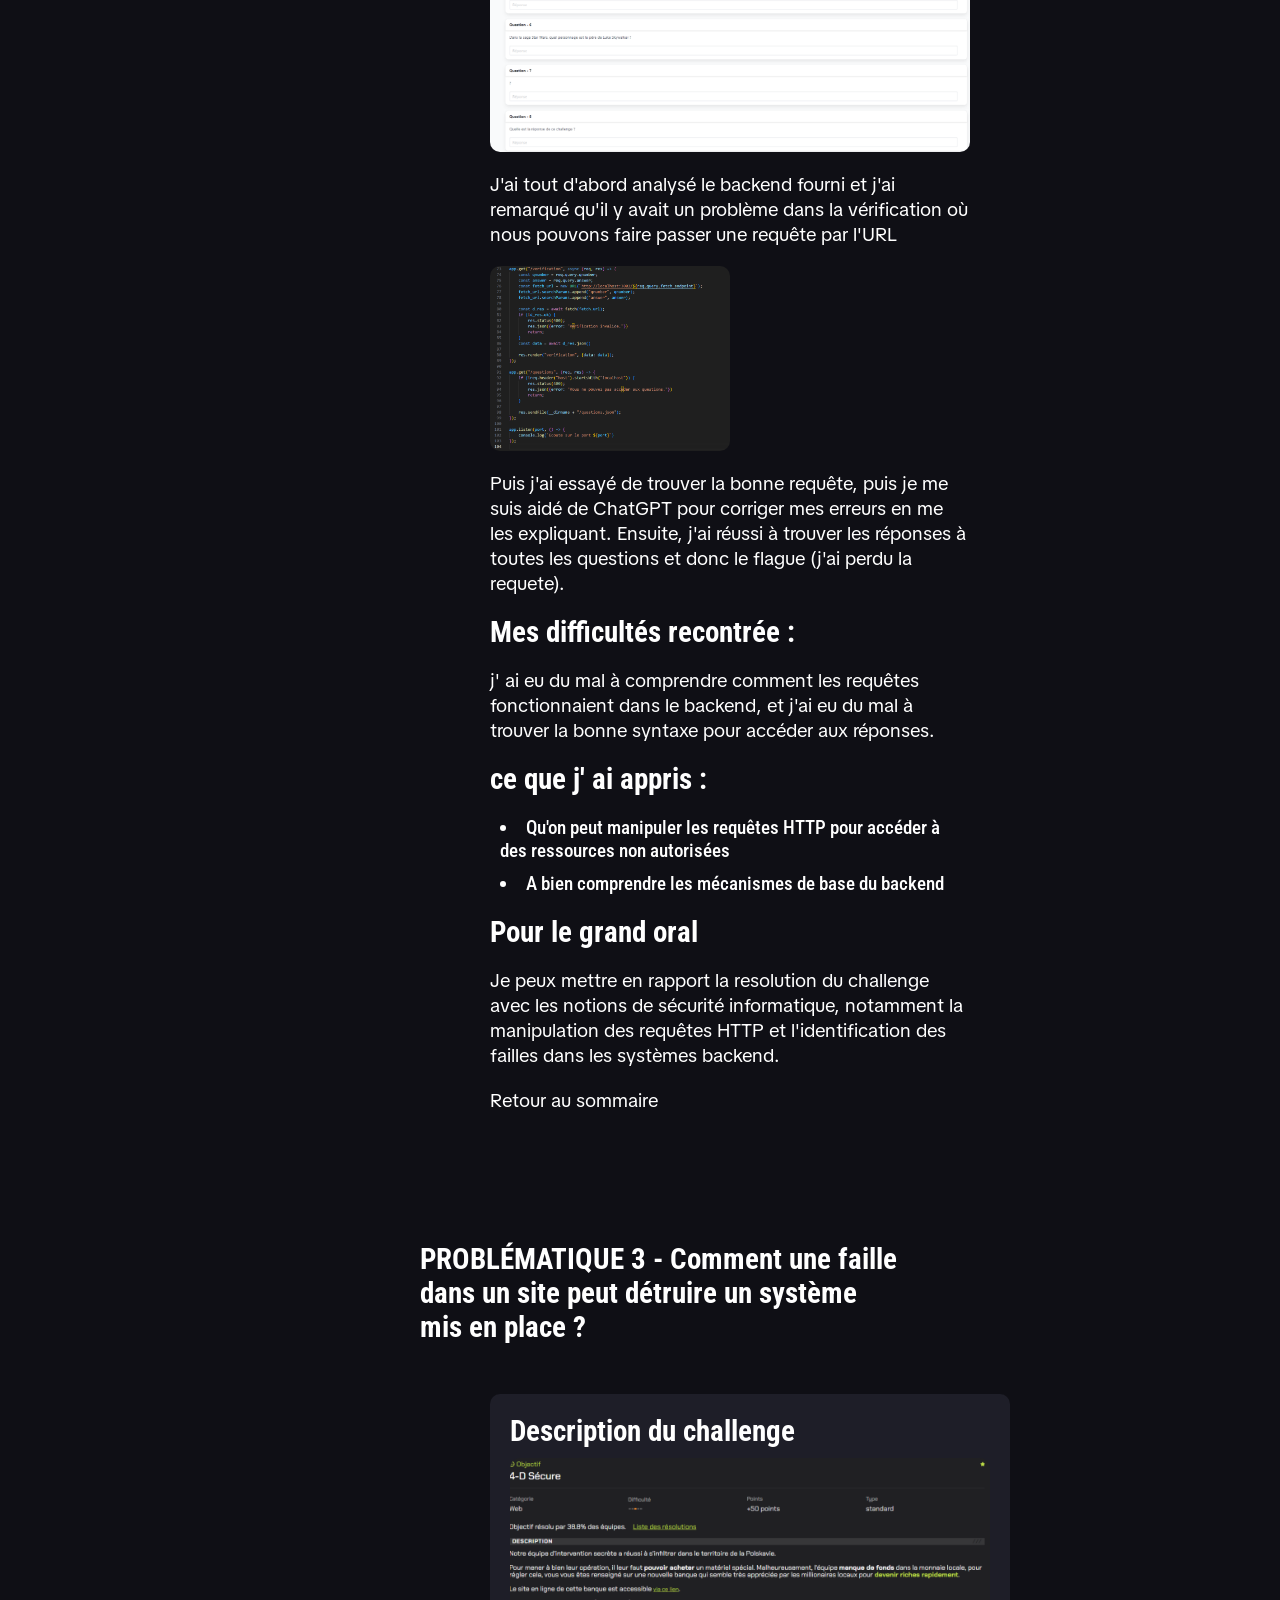
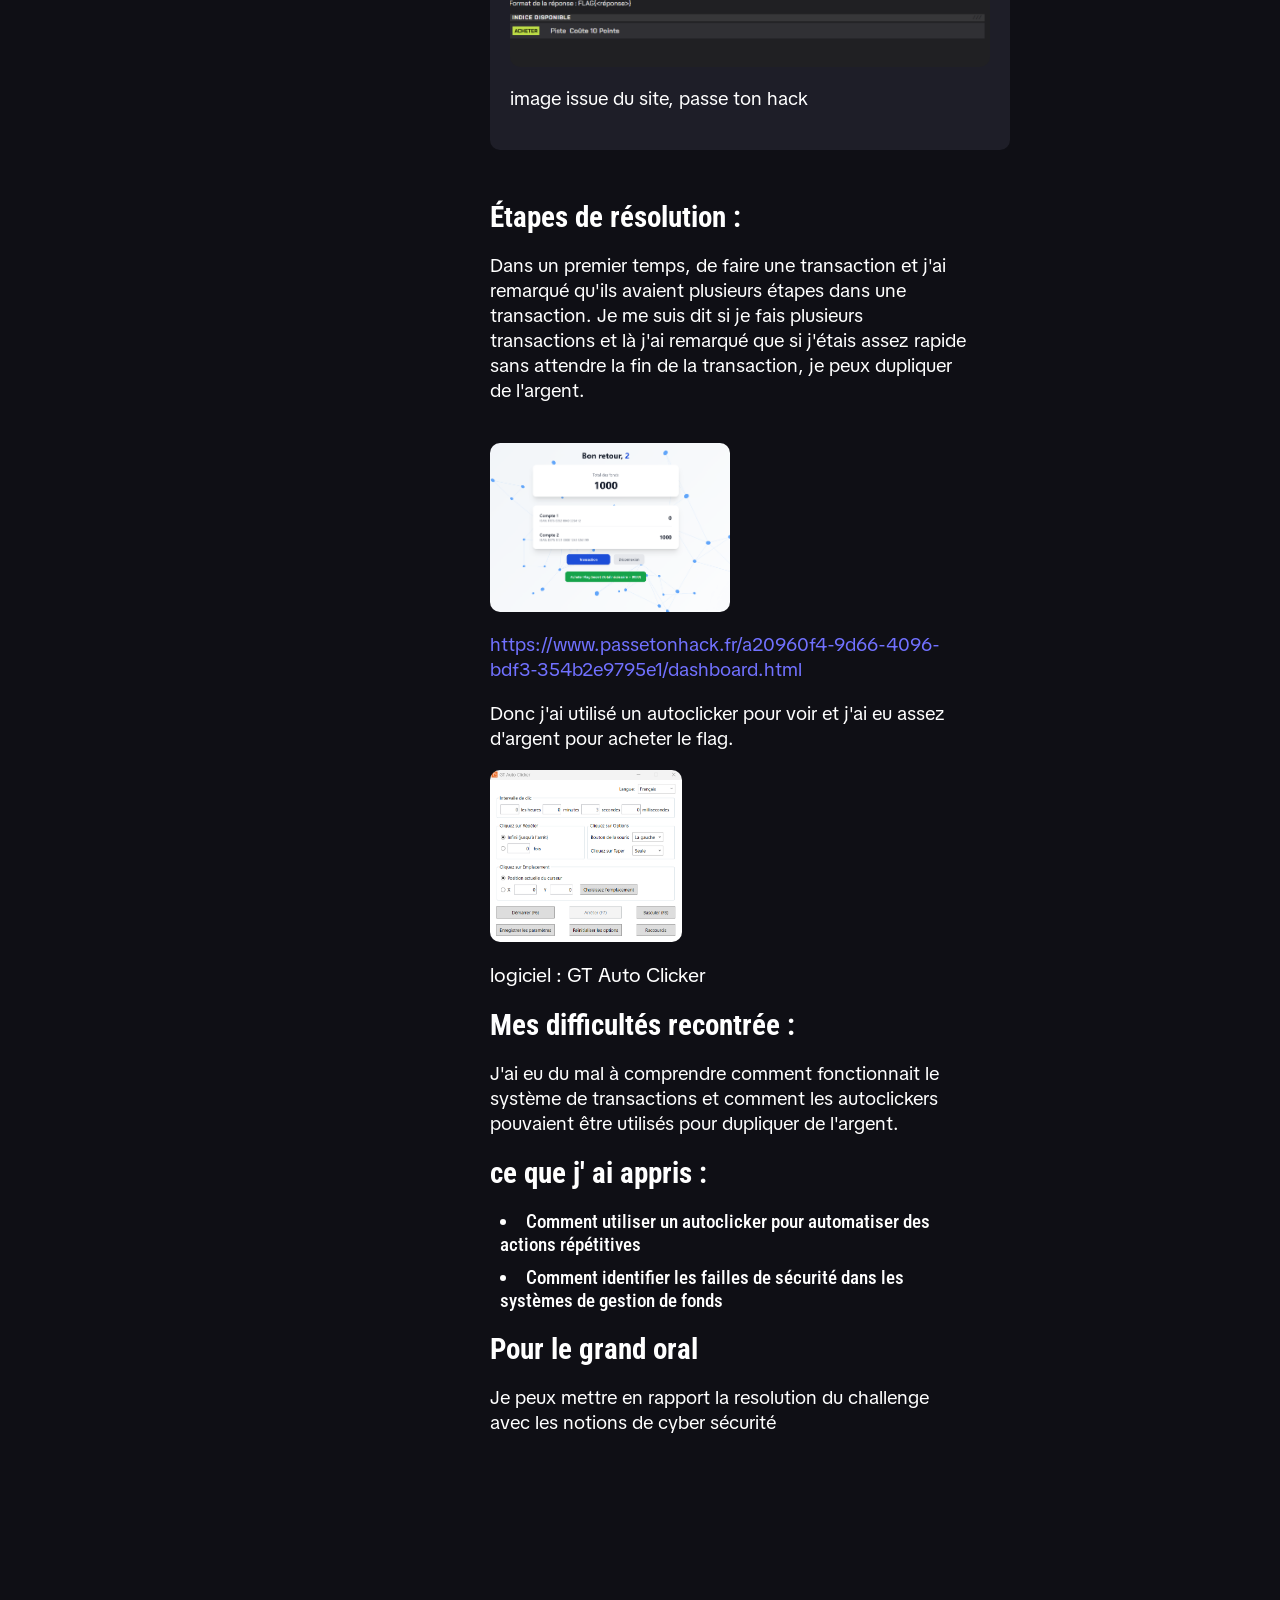
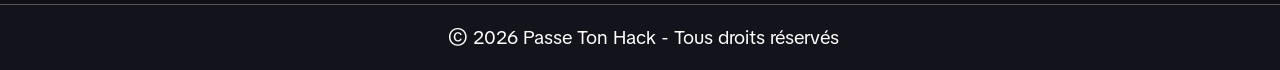
<file: page/merlin-gohier.html>
<html lang="fr">
<head>
    <meta charset="UTF-8">
    <meta name="viewport" content="width=device-width, initial-scale=1.0">
    <link rel="stylesheet" href="../style.css">
    <title>Journal de bord final (Passe Ton Hack)</title>
</head>
<body>
    <header class="header">
        <section style="display: flex; align-items: center; gap: 20px;">
            <a href="../index.html">Accueil</a>
            <a href="merlin-gohier.html">Merlin</a>
            <a href="adam-dira.html">adam</a>
            <a href="jawad-atlassi.html">Jawad</a>
            <a href="ahmed-kaddouri.html">Ahmed</a>
            <a href="ines-ahmidou.html">Ines</a>
        </section>
        <section style="margin: 0 400px 0 0;">
            <p style="margin: 5px; ">Score : 690</p>
        </section>
    </header>
    <main class="content_2">
        <div class="right">
            <h4 id="sommaire">Somaire</h4>
            <hr style="border: 1px solid #ffffff46; margin: 10px 0; width: 100%;">
            <ul style="list-style: none; padding: 0;">
                <li style="margin-bottom:10px"><a href="#p1">Problématique 1</a>
                    <ul style="list-style: none; padding-left: 15px;">
                        <li><a href="#p1-desc">Description du challenge</a></li>
                        <li><a href="#p1-etapes">Étapes de résolution</a></li>
                    </ul>
                </li>
                <li style="margin-bottom:10px"><a href="#p2">Problématique 2</a>
                    <ul style="list-style: none; padding-left: 15px;">
                        <li><a href="#p2-desc">Description du challenge</a></li>
                        <li><a href="#p2-etapes">Étapes de résolution</a></li>
                    </ul>
                </li>
                <li style="margin-bottom:10px"><a href="#p3">Problématique 3</a>
                    <ul style="list-style: none; padding-left: 15px;">
                        <li><a href="#p3-desc">Description du challenge</a></li>
                        <li><a href="#p3-etapes">Étapes de résolution</a></li>
                    </ul>
                </li>
            </ul>
        </div>
        <div>
            <h1>Portfolio Merlin Gohier</h1>
            <div class="pb">
            <h2 id="p1">PROBLÉMATIQUE 1 - Comment on décrypte une suite de nombre en ascii ?</h2>
            <div class="challenge">
                <div class="explication">
                    <h3 id="p1-desc">Description du challenge </h3>
                    <p>En analysant un système de données, vous vous êtes rendu compte que la Polskavie est en train de développer un tout nouveau système en deux dimensions: EVLang.
                        Ce système rend tous nos outils d'analyse classique inutiles. Afin de conserver notre avantage stratégique, vous devez analyser le programme présent pour trouver le mot de passe à charger en mémoire permettant d'accéder au drapeau.
                        On vous fournit un interpréteur et une documentation.
                        Format de la réponse : FLAG{réponse}</p>
                </div>
                <div>
                    <h3 id="p1-etapes">Étapes de résolution :</h3>
                    
                    <div>
                        <p>Dans un premier temps, on observe le programme fourni dans l'interpréteur EVLang. On remarque que les instructions sont codées en ASCII.</p>
                        <img class="img" src="../assets/eleves/merlin-gohier/p1_01.png" alt="instruction">
                        <a style="color: rgb(113, 113, 255);" href="https://www.passetonhack.fr/api/storage/challenges/ddf07581-623e-4a82-a8f0-304905427f29/ ">https://www.passetonhack.fr/api/storage/challenges/ddf07581-623e-4a82-a8f0-304905427f29/ </a>
                    </div>
                    <div>
                        <p>En analysant les instructions, on remarque que les nombres sont convertis en caractères ASCII, que l'on va ajouter dans une pile se modifiant selon l'élément rencontré ci-dessous.</p>
                        <img class="img" src="../assets/eleves/merlin-gohier/p1_02.png" alt="conversion">
                        <a style="color: rgb(113, 113, 255);" href="https://www.passetonhack.fr/api/storage/challenges/ddf07581-623e-4a82-a8f0-304905427f29/doc.html">https://www.passetonhack.fr/api/storage/challenges/ddf07581-623e-4a82-a8f0-304905427f29/doc.html</a>
                    </div>
                    <div>
                        <p>Pour cela j' ai utilisé un convertisseur pour décoder les nombres en caractères ASCII (<a style="color: rgb(113, 113, 255);" href="https://www.ascii-code.com/fr">https://www.ascii-code.com/fr</a>). <br>
                        En décodant les nombres, on obtient le FLAG.</p>
                        </p>
                    </div>
                    <div>  
                        <h3>Mes difficultés recontrée :</h3>
                        <p>La principale difficulté que j'ai rencontrée était de comprendre comment les instructions étaient codées en ASCII et comment les convertir pour obtenir le mot de passe. Cependant, en utilisant un convertisseur en ligne, j'ai pu surmonter cette difficulté et trouver le FLAG.</p>
                    </div>
                    <div>
                    <h3>ce que j' ai appris :</h3>
                    <nav style="display: flex; flex-direction: column; gap: 10px; margin-left: 10px; margin-top: 20px; margin-bottom: 20px;">
                    <li>Comment fonctionne le codage ASCII</li>
                    <li>Comment déchiffrer un message codé en ASCII</li>
                    <li>A bien connaitre le système du pile</li>
                    </nav>
                </div>
                    <div>
                        <h3>Pour le grand oral</h3>
                        <p>Je peux présenter ma démarche de résolution du challenge, en expliquant comment j'ai décodé les nombres en ASCII et comment j'ai trouvé le FLAG.</p>
                    </div>
                    <p><a href="#sommaire">Retour au sommaire</a></p>
                      
                </div>
                
                </div>
            </div>
            <div class="pb">
            <h2 id="p2">PROBLÉMATIQUE 2 - En quoi la possession d'un back end d’un site web permet de rapidement trouver un faille dans le site web ?</h2>
            <div class="challenge">
                <div class="explication">
                    <h3 id="p2-desc">Description du challenge</h3>
                    <img style="margin-top: 10px;" class="img" src="../assets/eleves/merlin-gohier/p2_01.png" alt="description du challenge">
                    <p>image issue du site, passe ton hack</p>
                </div>
                <div>
                    <h3 id="p2-etapes">Étapes de résolution :</h3>
                    <div>
                        <p>Tout d'abord, analyser le site fourni</p>
                        <img class="img" src="../assets/eleves/merlin-gohier/p2_03.png" alt="question">
                    </div>
                    <div>
                        <p>J'ai tout d'abord analysé le backend fourni et j'ai remarqué qu'il y avait un problème dans la vérification où nous pouvons faire passer une requête par l'URL</p>
                        <img class="img" style="width: 50%;" src="../assets/eleves/merlin-gohier/p2_02.png" alt="backend">
                    </div>
                    <div>
                        <p> Puis j'ai essayé de trouver la bonne requête, puis je me suis aidé de ChatGPT pour corriger mes erreurs en me les expliquant. Ensuite, j'ai réussi à trouver les réponses à toutes les questions et donc le flague (j'ai perdu la requete).</p>
                        </p>
                    </div>
                    <div>  
                        <h3>Mes difficultés recontrée :</h3>
                        <p>j' ai eu du mal à comprendre comment les requêtes fonctionnaient dans le backend, et j'ai eu du mal à trouver la bonne syntaxe pour accéder aux réponses.</p>
                    </div>
                    <div>
                    <h3>ce que j' ai appris :</h3>
                    <nav style="display: flex; flex-direction: column; gap: 10px; margin-left: 10px; margin-top: 20px; margin-bottom: 20px;">
                    <li>Qu'on peut manipuler les requêtes HTTP pour accéder à des ressources non autorisées</li>
                    <li>A bien comprendre les mécanismes de base du backend</li>
                    </nav>
                </div>
                    <div>
                        <h3>Pour le grand oral</h3>
                        <p>Je peux mettre en rapport la resolution du challenge avec les notions de sécurité informatique, notamment la manipulation des requêtes HTTP et l'identification des failles dans les systèmes backend.</p>
                    </div>
                    <p><a href="#sommaire">Retour au sommaire</a></p>
                      
                </div>
                
                </div>
            </div>
            <div class="pb">
            <h2 id="p3">PROBLÉMATIQUE 3 - Comment une faille dans un site peut détruire un système mis en place ?</h2>
            <div class="challenge">
                <div class="explication">
                    <h3 id="p3-desc">Description du challenge </h3>
                    <img style="margin-top: 10px;" class="img" src="../assets/eleves/merlin-gohier/p3_01.png" alt="description du challenge">
                    <p>image issue du site, passe ton hack</p>
                </div>
                <div>
                    <h3 id="p3-etapes">Étapes de résolution :</h3>
                    
                    <div style="display: flex;
                    flex-direction: column;
                    gap: 20px;">
                        <p>Dans un premier temps, de faire une transaction et j'ai remarqué qu'ils avaient plusieurs étapes dans une transaction. Je me suis dit si je fais plusieurs transactions et là j'ai remarqué que si j'étais assez rapide sans attendre la fin de la transaction, je peux dupliquer de l'argent. </p>
                        <img class="img" style="width: 50%;" src="../assets/eleves/merlin-gohier/p3_02.png" alt="instruction">
                        <a style="color: rgb(113, 113, 255);" href="https://www.passetonhack.fr/a20960f4-9d66-4096-bdf3-354b2e9795e1/dashboard.html ">https://www.passetonhack.fr/a20960f4-9d66-4096-bdf3-354b2e9795e1/dashboard.html</a>
                    </div>
                    
                    <div>
                        <p>Donc j'ai utilisé un autoclicker pour voir et j'ai eu assez d'argent pour acheter le flag.</p>
                        <img class="img" style="width: 40%;" src="../assets/eleves/merlin-gohier/p3_03.png" alt="backend">
                        <p style="font-size: 20px;">logiciel : GT Auto Clicker</p>
                    </div>
                    <div>
                        <h3>Mes difficultés recontrée :</h3>
                        <p>J'ai eu du mal à comprendre comment fonctionnait le système de transactions et comment les autoclickers pouvaient être utilisés pour dupliquer de l'argent.</p>
                    </div>
                    
                    <div>
                    <h3>ce que j' ai appris :</h3>
                    <nav style="display: flex; flex-direction: column; gap: 10px; margin-left: 10px; margin-top: 20px; margin-bottom: 20px;">
                    <li>Comment utiliser un autoclicker pour automatiser des actions répétitives</li>
                    <li>Comment identifier les failles de sécurité dans les systèmes de gestion de fonds</li>
                    </nav>
                </div>
                    <div>
                        <h3>Pour le grand oral</h3>
                        <p>Je peux mettre en rapport la resolution du challenge avec les notions de cyber sécurité</p>
                    </div>
                      
                </div>
                
                </div>
            </div>

        </div>
    </main>
    <footer>
        <p style="margin: 10px;">© 2026 Passe Ton Hack - Tous droits réservés</p>
    </footer>
</body>
</html>
</file>
<file: style.css>
@import url('https://fonts.googleapis.com/css2?family=Roboto+Condensed:wght@500&family=TikTok+Sans:opsz,wght@12..36,300..900&display=swap');
body{
    margin: 0;
    padding: 0;
    background-color: #0f0f15;
    color: #fff;
    font-size: larger;
    font-family: "Roboto Condensed", sans-serif;
    font-optical-sizing: auto;
    font-weight: 500;
    font-style: normal;

}
a{
    color: #ffffff;
    text-decoration: none;
    font-family: "Roboto", sans-serif;
        transition: 0.5s;
}
a:hover{
    
    font-weight: bold;

}
header{
    background-color: #13131b;
    padding: 30px;
    display: flex;
    justify-content: space-between;
    align-items: center;
    border-bottom: #ffffff46 1px solid;
    padding-left: 200px;
    padding-right: 200px;
    position: fixed;
    top: 0;
    width: 100%;
    
}
main{
    padding: 20px;
    display: flex;
    flex-direction: column;
    gap: 10px;
    margin: 100px 380px 90px;
 
}
h1{
    font-size: 2.5em;
    margin: 0;
    text-align: center;

}
h2,h3{
    font-size: 1.5em;
    margin: 0;
}

footer{
    background-color: #13131b;
    padding: 10px;
    text-align: center;
    border-top: #ffffff46 1px solid;
    bottom: 0;
    width: 99%;
}
p,a{
    font-family: "TikTok Sans", sans-serif;
  font-optical-sizing: auto;
  font-weight: 400;
  font-style: normal;
}
.content{
    display: flex;
    justify-content: center;
    align-items: center;
    gap: 20px;
    margin-top: 20px;
}
.membre{
    background-color: #1e1e28;
    padding: 20px;
    border-radius: 10px;
    width: 90%;
    display: flex;
    flex-wrap: nowrap;
    justify-content: center;
    align-items: center;
    flex-direction: row;
}
.avatar{
    width: 200px;
    border-radius: 30px;
    margin-right: 20px;
    cursor: pointer;
    display: flex;
    flex-direction: column;
    align-items: center;
    transition: 0.5s;}
#image{
    width: 100%;
  object-fit: cover; 

}
.avatar:hover{
    background-color: #323242;
}

.pb{
    margin-top: 50px;
    padding: 20px;
    width: 100%;
    display: flex;
    flex-wrap: nowrap;
    flex-direction: column;
}

.explication{
    margin-top: 30px;
    margin-bottom: 50px;
    background-color: #1e1e28;
    padding: 20px;
    border-radius: 10px;
    width: 100%;
    display: flex;
    flex-wrap: nowrap;
    justify-content: center;

    flex-direction: column;
}

.challenge{
    padding: 20px;
    width: 100%;
    display: flex;
    flex-wrap: nowrap;
    justify-content: center;
    flex-direction: column;
    margin: 0 50px;
}
.img{
    width: 100%;
    object-fit: cover;
    border-radius: 10px;
}
.content_2{
    padding: 20px;
    display: flex;

    gap: 10px;
    margin: 100px 380px 90px;}

.right{
    width: 290px;
    display: flex;
    flex-direction: column;
    align-items: center;
    background-color: #1e1e28;  
    padding: 20px;
    border-radius: 10px;
    position: fixed;
    left: 50px;
}
</file>
